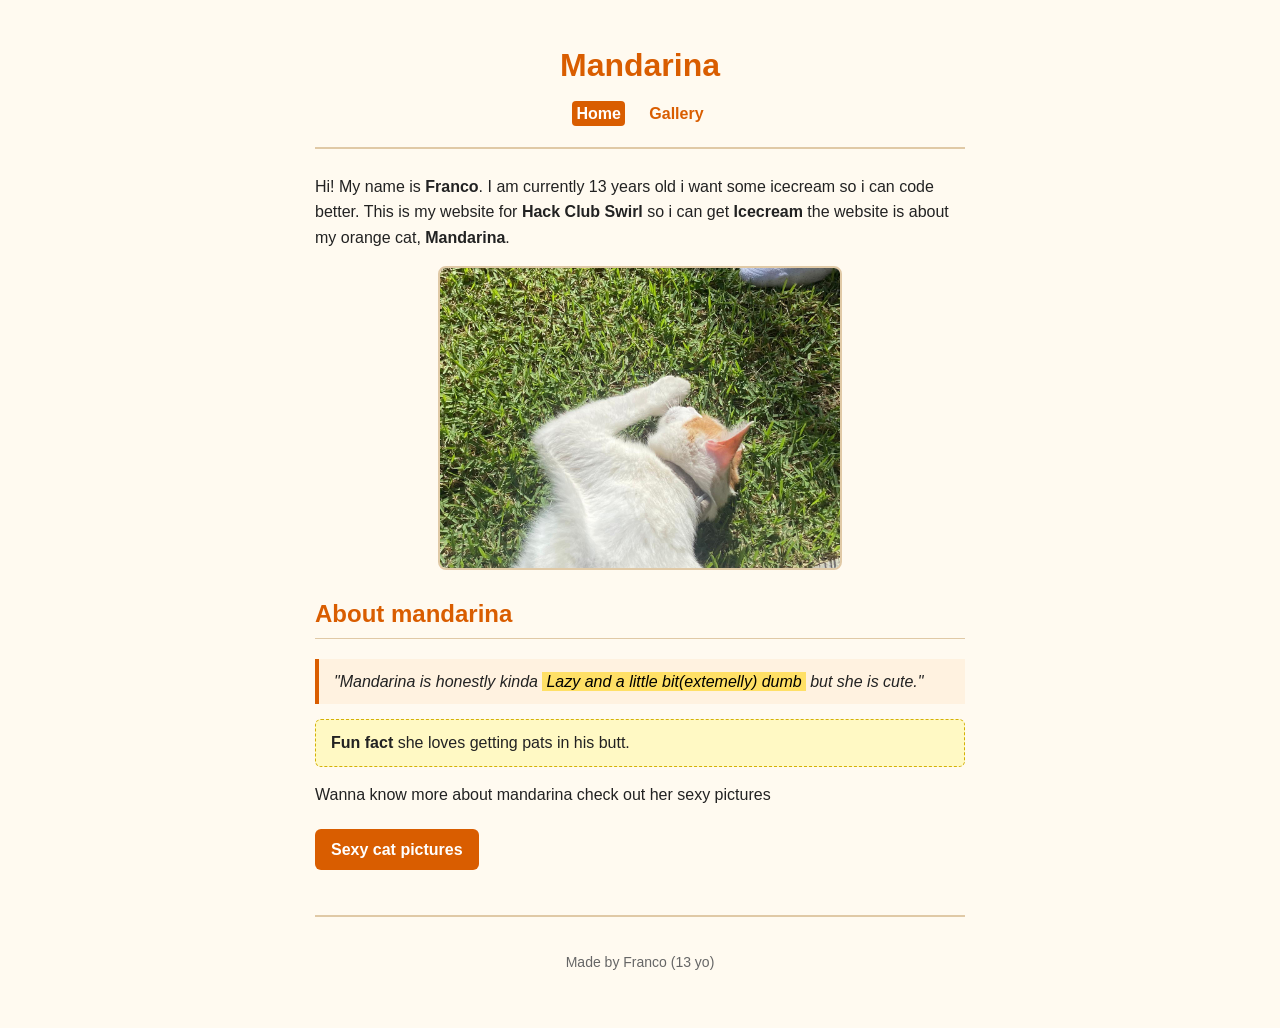
<file: index.html>
<!DOCTYPE html>
<html lang="en">
<head>
    <meta charset="UTF-8">
    <meta name="viewport" content="width=device-width, initial-scale=1.0">
    <title>Mandarina</title>
    <link rel="stylesheet" href="./styles.css">
    <link rel="icon" type="image/x-icon" href="./favicon.ico">
</head>
<body>
    <div class="container">
        <header>
            <h1>Mandarina</h1>
            <!--Navigation and that stuff-->
            <nav>
                 <a href="./index.html" class="active">Home</a>
                <a href="./gallery.html">Gallery</a>
            </nav>
        </header>

        <main>
            <p class="p-normal">
                Hi! My name is <b>Franco</b>. I am currently 13 years old i want some icecream so i can code better. This is my website for <b>Hack Club Swirl</b> so i can get <b>Icecream</b> the website is about my orange cat, <b>Mandarina</b>.
            </p>
            <img src="./img/mandarina-chill.jpg" alt="mandarina just chilling" class="hero-photo">

            <h2>About mandarina</h2>
            <p class="p-quote">
                "Mandarina is honestly kinda <mark>Lazy and a little bit(extemelly) dumb</mark> but she is cute."
            </p>
            <p class="p-fact">
                <b>Fun fact</b> she loves getting pats in his butt.
            </p>

            <p class="p-normal">
                Wanna know more about mandarina check out her sexy pictures
            </p>

            <p>
                <a href="./gallery.html" class="button">Sexy cat pictures</a>
            </p>
                <footer>
                    <p>Made by Franco (13 yo)</p>
                </footer>
        </main>
    </div>
</body>
</file>
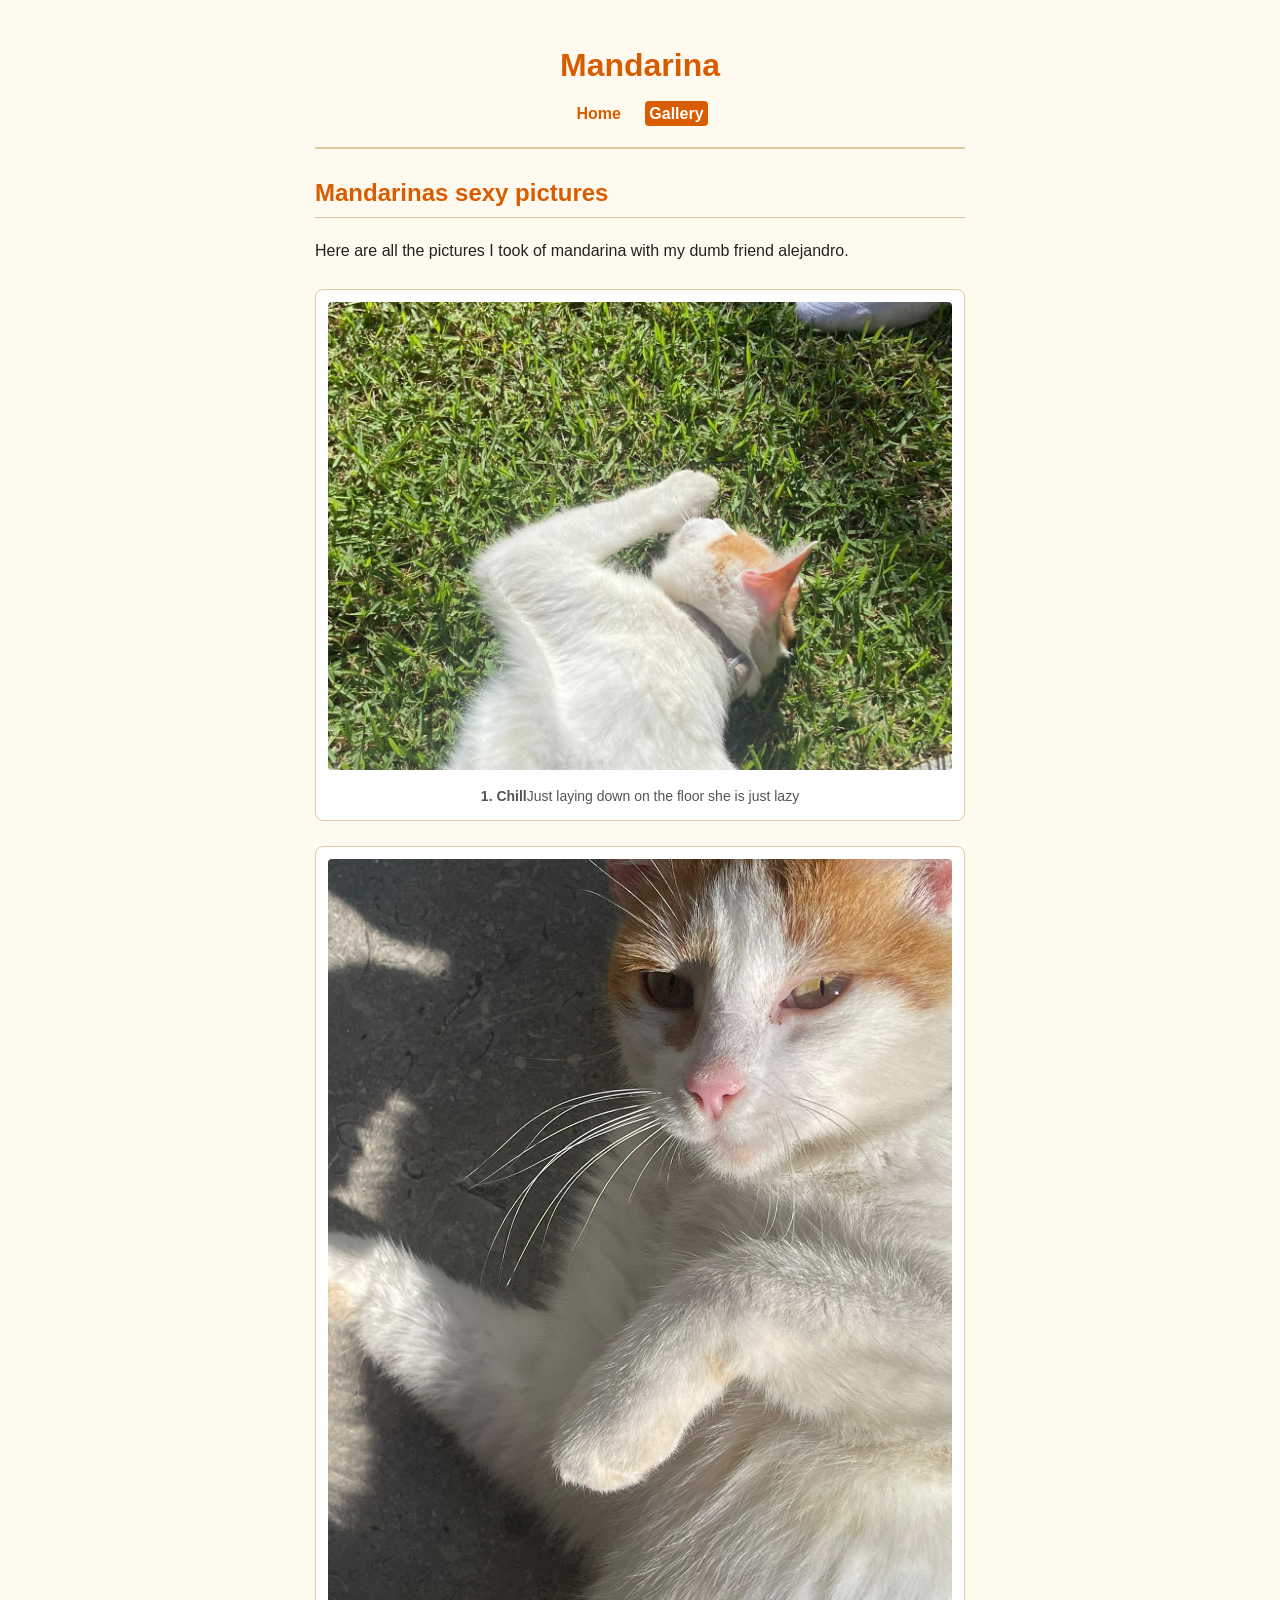
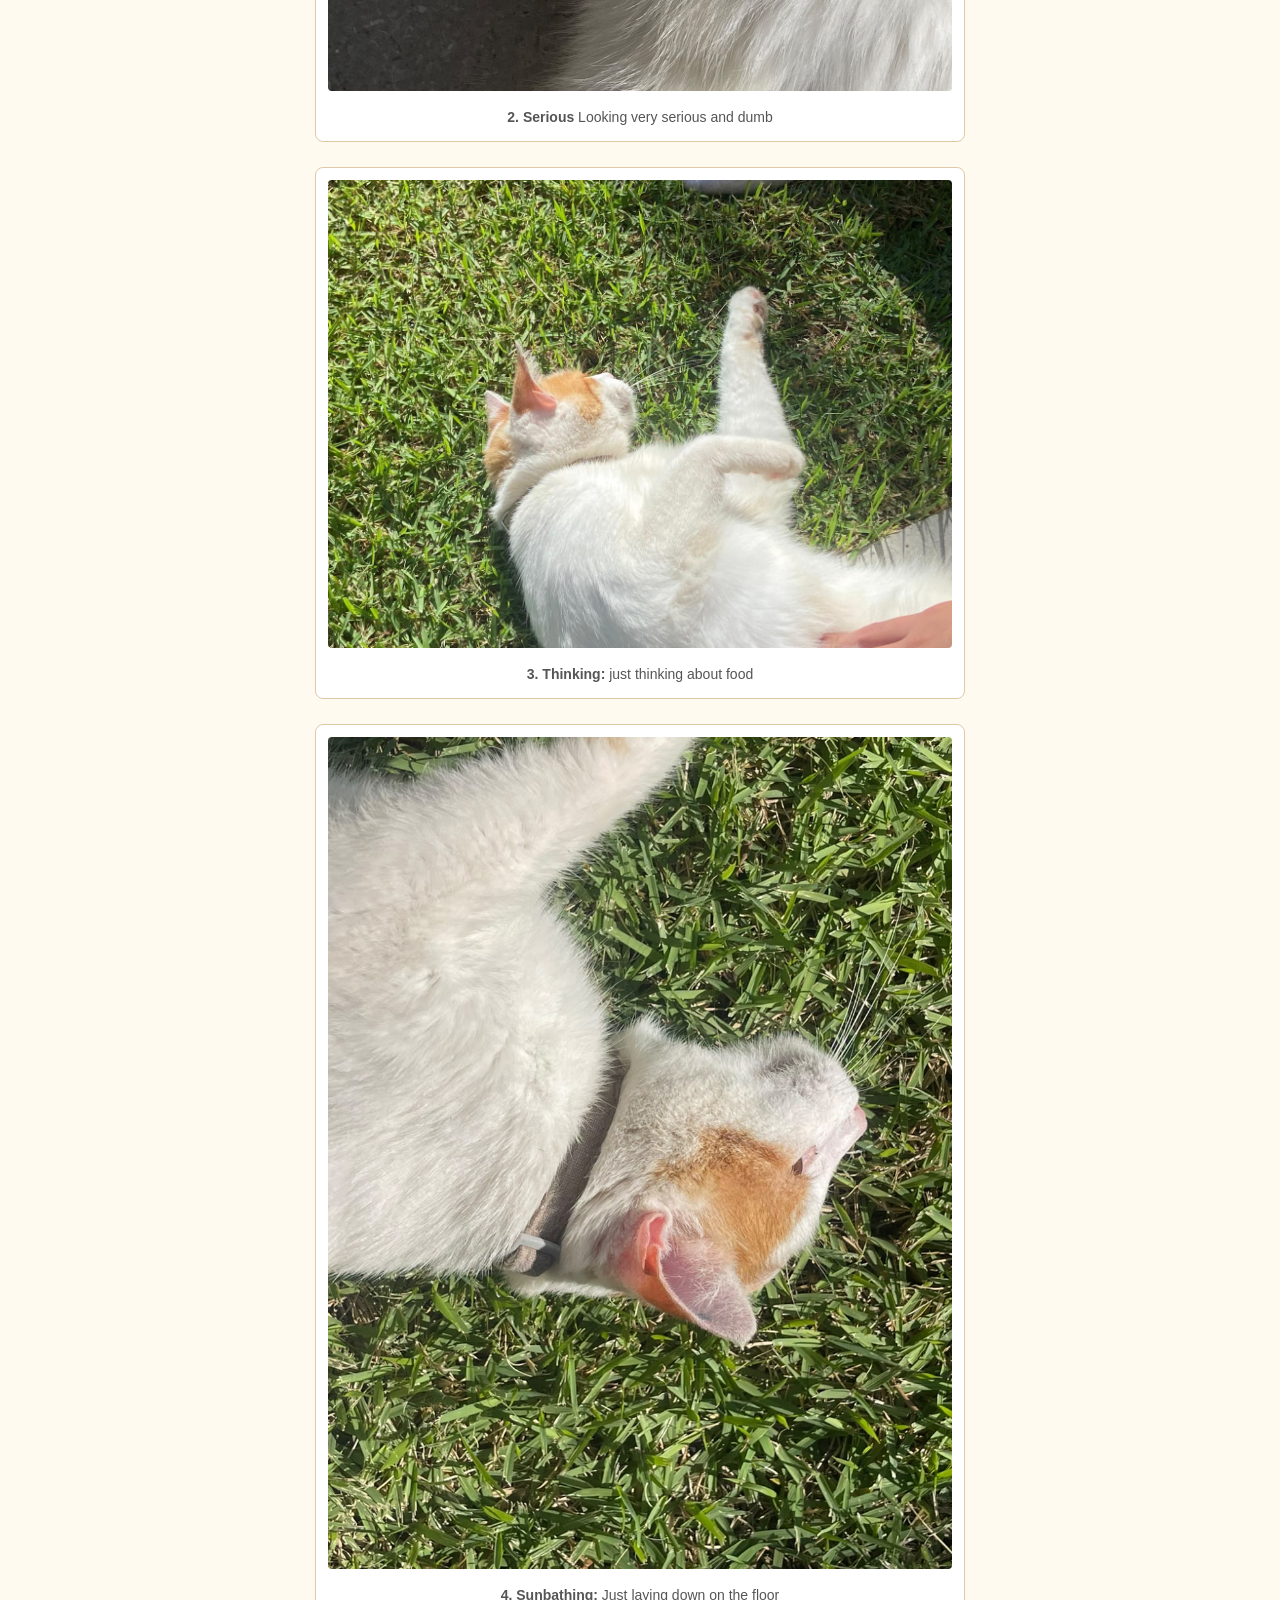
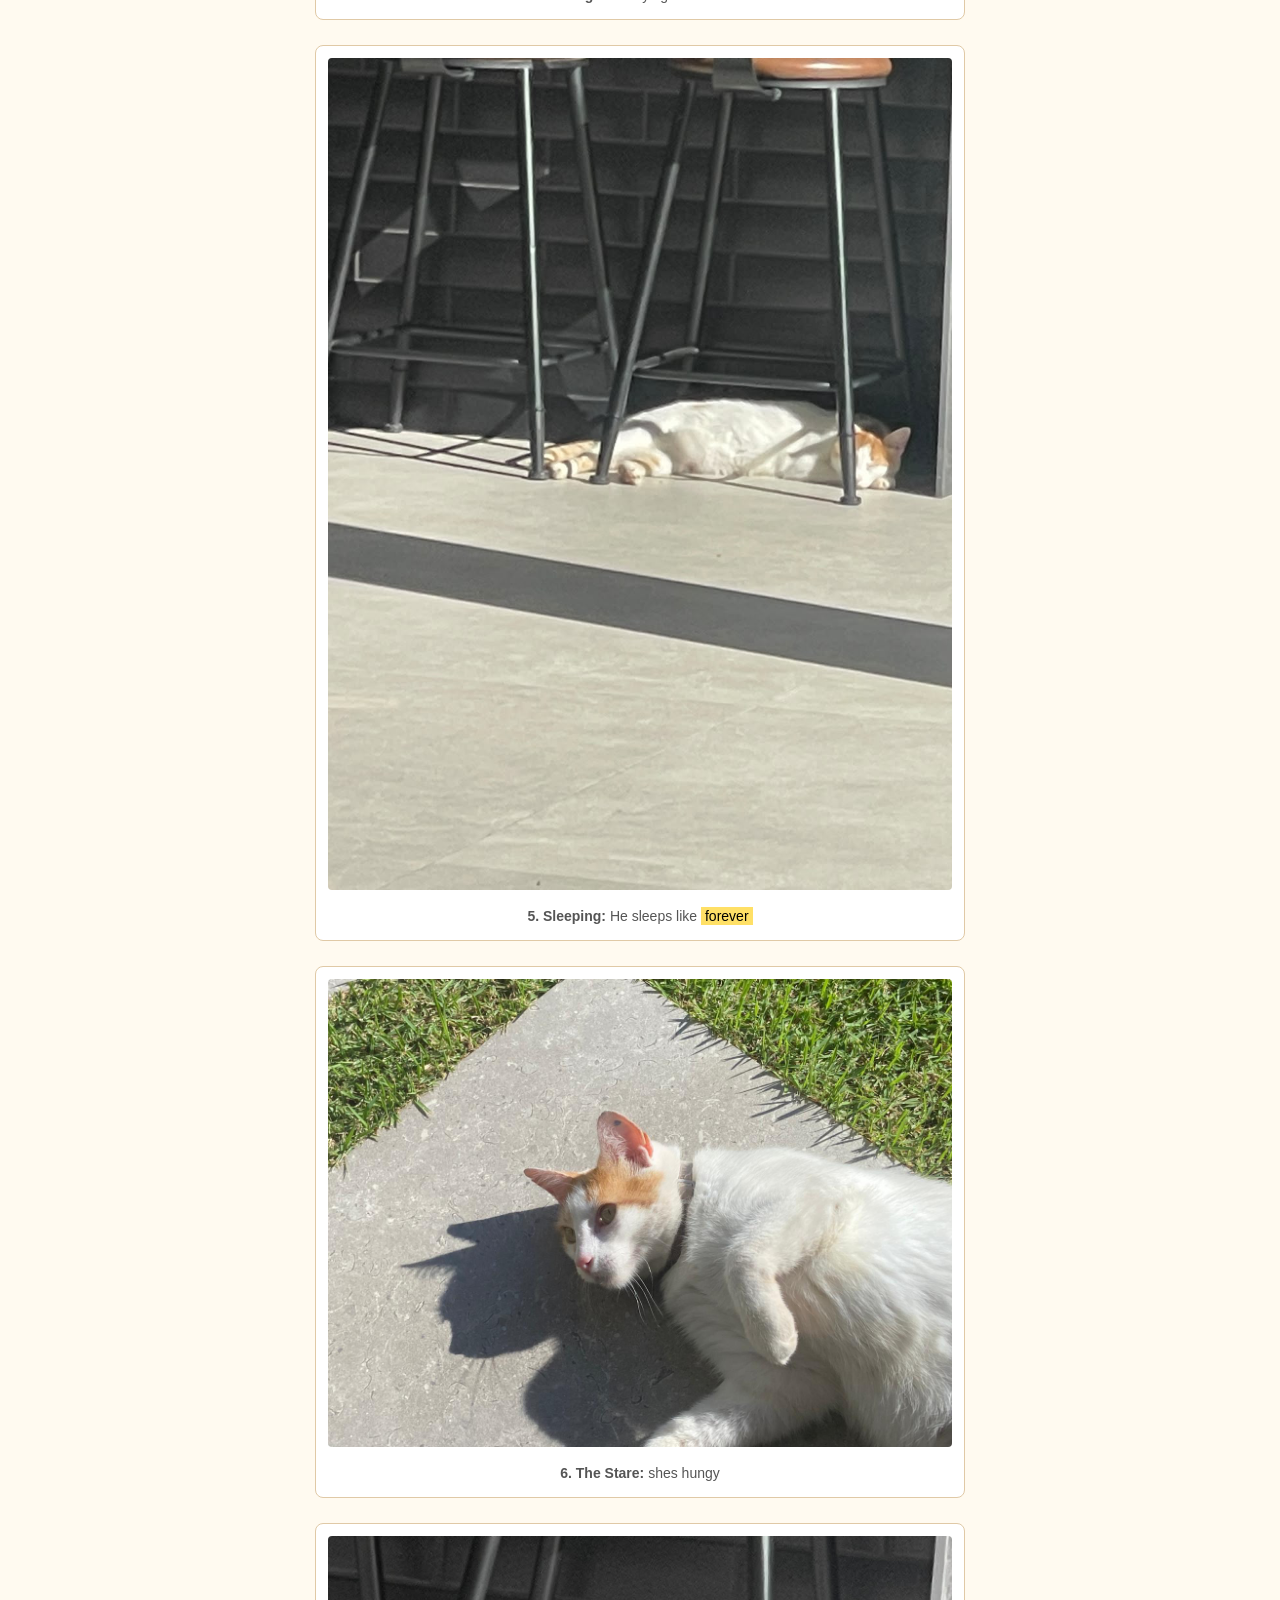
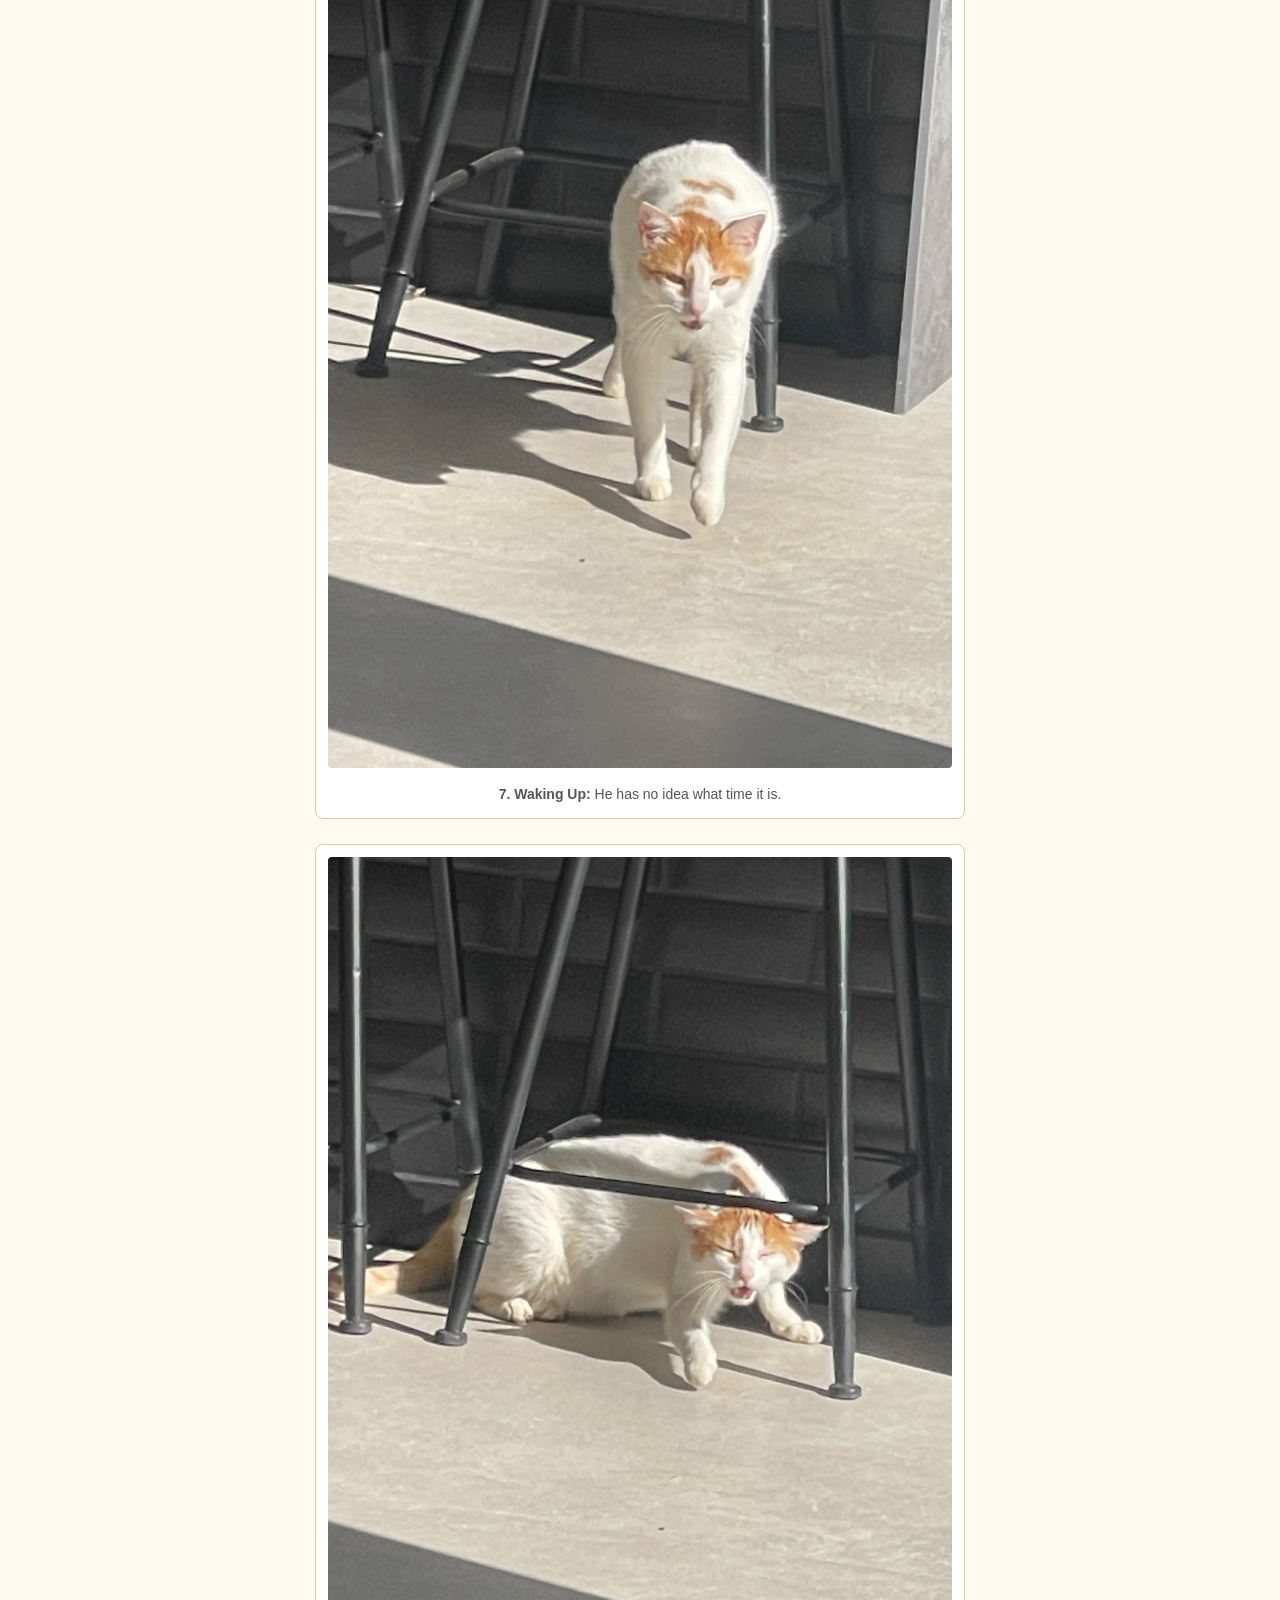
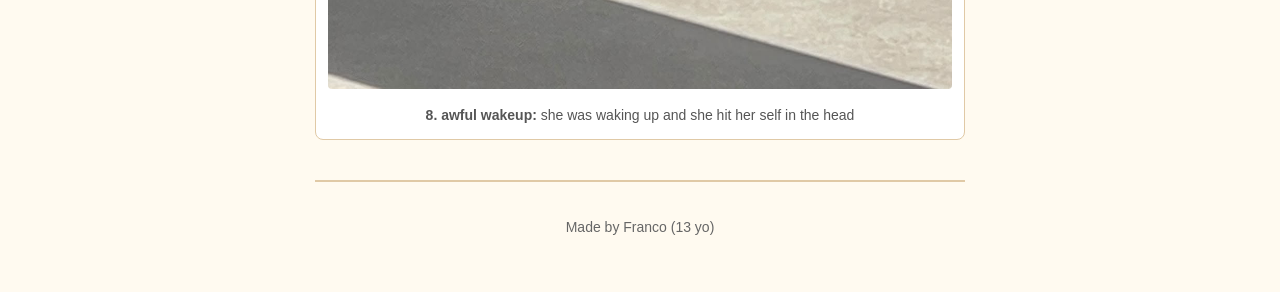
<file: gallery.html>
<!DOCTYPE html>
<html lang="en">
<head>
    <meta charset="UTF-8">
    <meta name="viewport" content="width=device-width, initial-scale=1.0">
    <title>Mandarina</title>
    <link rel="stylesheet" href="./styles.css">
    <link rel="icon" type="image/x-icon" href="./favicon.ico">
</head>
<body>
    <div class="container">
        <header>
            <h1>Mandarina</h1>
            <nav>
                <a href="./index.html">Home</a>
                <a href="./gallery.html" class="active">Gallery</a>
            </nav>
        </header>
        <main>
            <h2>Mandarinas sexy pictures</h2>
            <p class="p-normal">
                Here are all the pictures I took of mandarina with my dumb friend alejandro.
            </p>

            <div class="photo-item">
                <img src="./img/mandarina-chill.jpg" alt="Mandarina just chilling">
                <p><b>1. Chill</b>Just laying down on the floor she is just lazy</p>
            </div>
            <div class="photo-item">
                <img src="./img/mandarina-gigachad.jpg" alt="mandarina just posing">
                <p><b>2. Serious</b> Looking very serious and dumb</p>
            </div>
            <div class="photo-item">
                <img src="./img/mandarina-pensando.jpg" alt="Mandarina thinking">
                <p><b>3. Thinking:</b> just thinking about food</p>
            </div>

            <div class="photo-item">
                <img src="./img/mandarina-sol.jpg" alt="Mandarina in the sun">
                <p><b>4. Sunbathing:</b> Just laying down on the floor</p>
            </div>
            <div class="photo-item">
                <img src="./img/mandarina-durmiendo.jpg" alt="Mandarina sleeping">
                <p><b>5. Sleeping:</b> He sleeps like <mark>forever</mark></p>
            </div>

            <div class="photo-item">
                <img src="./img/mandarina-mirando.jpg" alt="Mandarina staring">
                <p><b>6. The Stare:</b> shes hungy</p>
            </div>

            <div class="photo-item">
                <img src="./img/mandarina-despertando.jpg" alt="Mandarina waking up">
                <p><b>7. Waking Up:</b> He has no idea what time it is.</p>
            </div>

            <div class="photo-item">
                <img src="./img/mandarina-golpe.jpg" alt="Mandarina playing and falling">
                <p><b>8. awful wakeup:</b> she was waking up and she hit her self in the head</p>
            </div>
        </main>
                <footer>
            <p>Made by Franco (13 yo)</p>
        </footer>
    </div>
</body>
</file>
<file: styles.css>
body {
    background-color: #fffaf0;
    color: #222222;
    font-family: -apple-system, BlinkMacSystemFont, "Segoe UI", Roboto, Helvetica, Arial, sans-serif;
    line-height: 1.6;
    margin: 0;
    padding: 0;
}

.container {
    max-width: 650px;
    margin: 0 auto;
    padding: 20px;
}

header {
    text-align: center;
    padding: 20px 0;
    border-bottom: 2px solid #e0c9a6;
    margin-bottom: 25px;
}

header h1 {
    margin: 0 0 10px 0;
    color: #d95d00;
}

nav a {
    color: #d95d00;
    text-decoration: none;
    font-weight: bold;
    margin: 0 8px;
    padding: 4px;
    border-radius: 4px;
}

nav a:hover {
    background-color: #ffe4cc;
    text-decoration: underline;
}

nav a.active {
    background: #d95d00;
    color: #ffffff;
}

h2 {
    color: #d95d00;
    margin-top: 25px;
    border-bottom: 1px solid #e0c9a6;
    padding-bottom: 5px;
}

.p-normal {
    font-size: 16px;
    margin: 15px 0;
}

.p-quote {
    background-color: #fff2e0;
    border-left: 4px solid #d95d00;
    padding: 10px 15px;
    font-style: italic;
    margin: 15px 0;
}

.p-fact {
    background-color: #fff9c4;
    border: 1px dashed #d4b106;
    padding: 10px 15px;
    border-radius: 6px;
    margin: 15px 0;
}


mark {
    background-color: #ffe066;
    padding: 1px 4px;
}


.button {
    display: inline-block;
    background-color: #d95d00;
    color: #ffffff;
    text-decoration: none;
    font-weight: bold;
    padding: 8px 16px;
    border-radius: 6px;
    border: none;
    cursor: pointer;
    margin: 5px 0;
}

.button:hover {
    background-color: #b34700;
}

.button-secondary {
    display: inline-block;
    background-color: #ffffff;
    color: #d95d00;
    text-decoration: none;
    font-weight: bold;
    padding: 8px 16px;
    border-radius: 6px;
    border: 1px solid #d95d00;
    margin: 5px 0;
}

.button-secondary:hover {
    background-color: #ffe4cc;
}

a {
    color: #d95d00;
}

a:hover {
    color: #b34700;
}

ul, ol {
    margin: 15px 0 15px 25px;
}

li {
    margin-bottom: 6px;
}

/* Simple Gallery */
.photo-item {
    margin: 25px 0;
    text-align: center;
    background-color: #ffffff;
    border: 1px solid #e0c9a6;
    border-radius: 8px;
    padding: 12px;
}

.photo-item img {
    max-width: 100%;
    height: auto;
    border-radius: 4px;
}

.photo-item p {
    margin: 8px 0 0 0;
    font-size: 14px;
    color: #555555;
}


.hero-photo {
    width: 100%;
    max-width: 400px;
    display: block;
    margin: 15px auto;
    border-radius: 8px;
    border: 2px solid #e0c9a6;
}


footer {
    text-align: center;
    border-top: 2px solid #e0c9a6;
    padding: 20px 0;
    margin-top: 40px;
    font-size: 14px;
    color: #666666;
}

footer a {
    margin: 0 5px;
}
</file>
